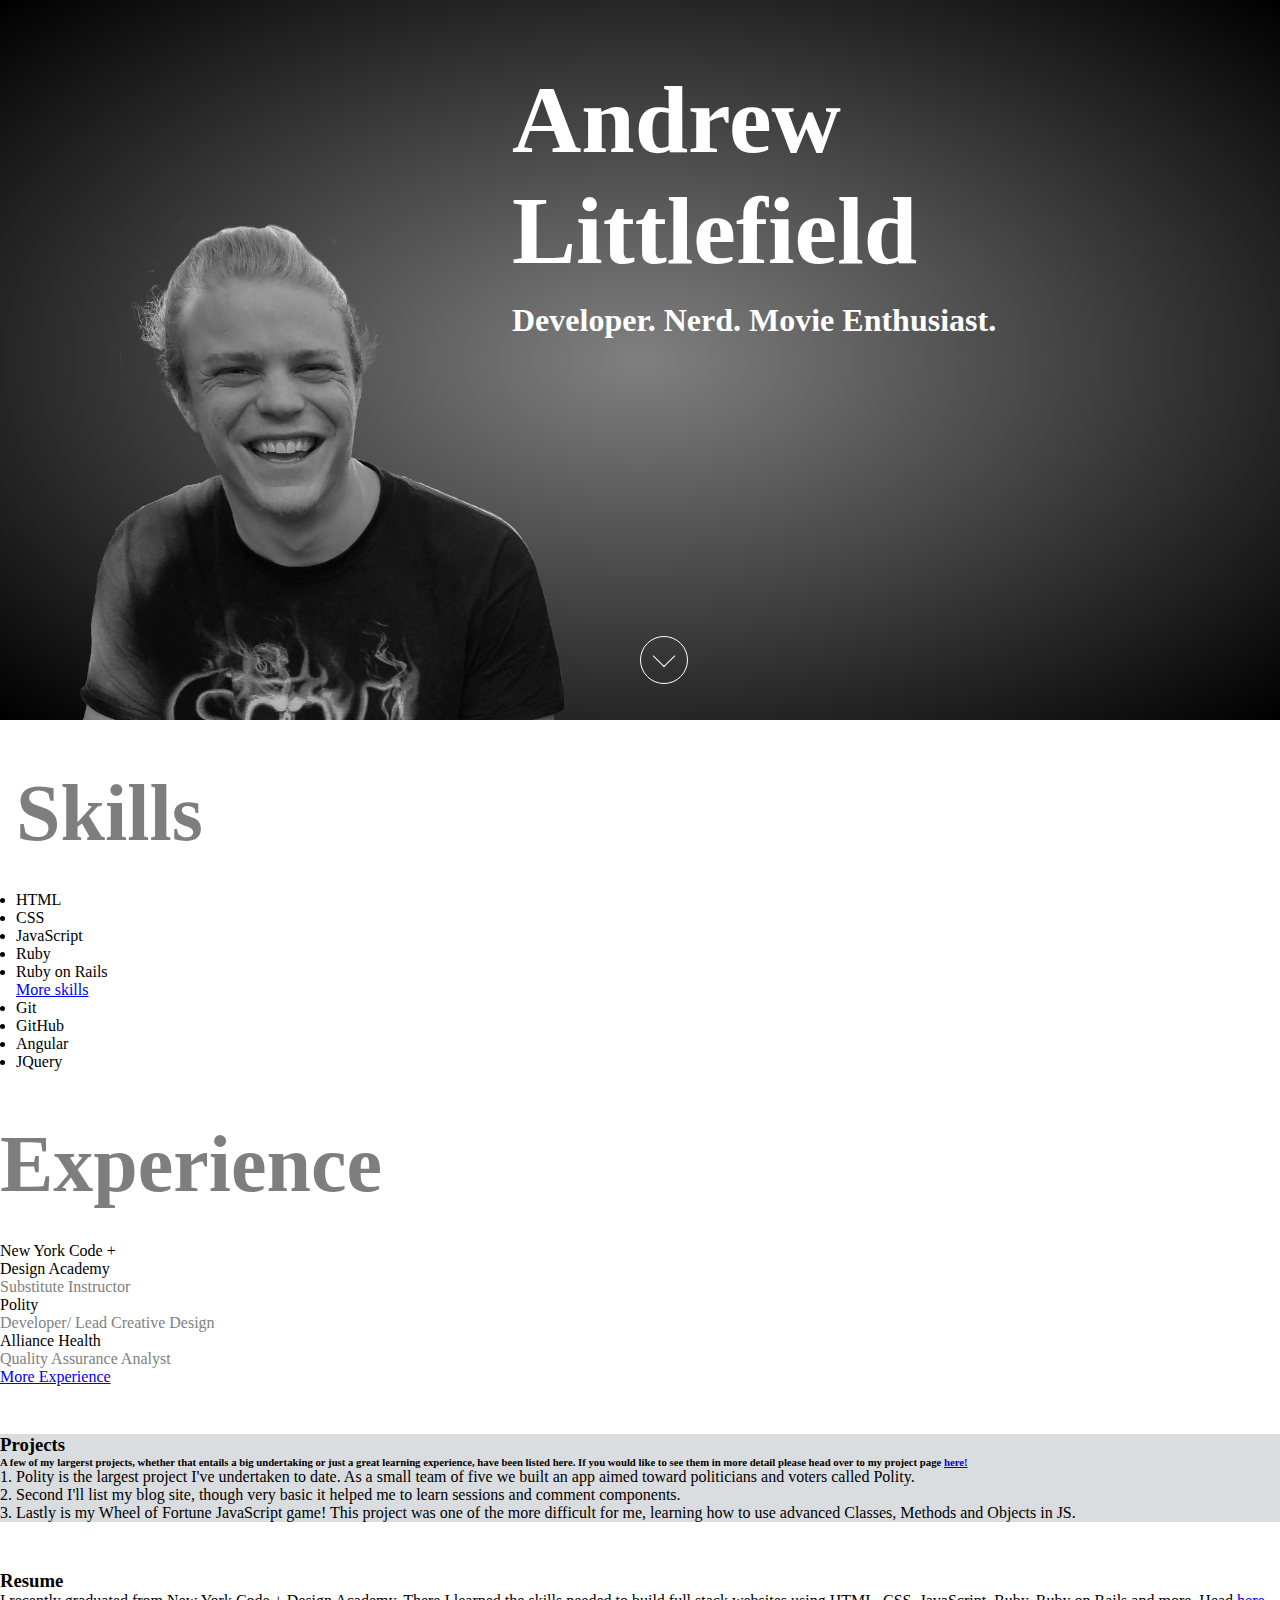
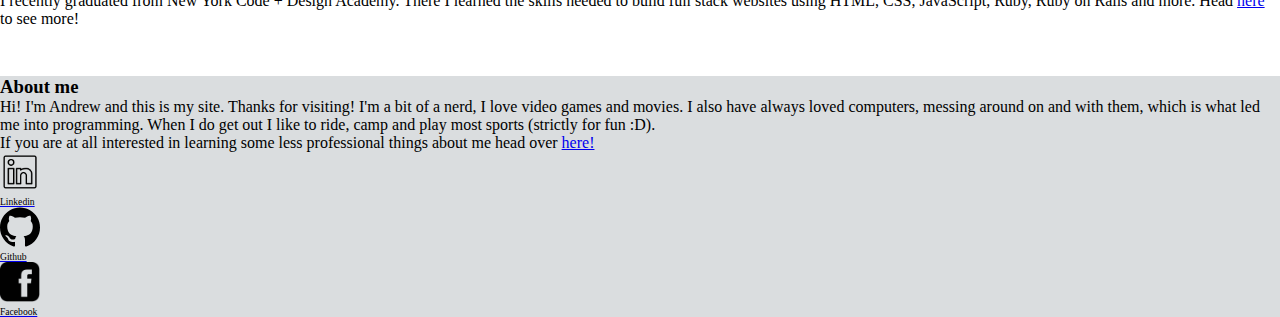
<file: index.html>
<!DOCTYPE html>
<html lang="en">
<head>
	<meta charset="UTF-8">
	<title>Home</title>
	<link rel="stylesheet" href="index.css">
	<link rel="stylesheet" href="https://maxcdn.bootstrapcdn.com/bootstrap/4.0.0-beta.2/css/bootstrap.min.css" integrity="sha384-PsH8R72JQ3SOdhVi3uxftmaW6Vc51MKb0q5P2rRUpPvrszuE4W1povHYgTpBfshb" crossorigin="anonymous">
	<!-- <script src="https://code.jquery.com/jquery-3.2.1.slim.min.js" integrity="sha384-KJ3o2DKtIkvYIK3UENzmM7KCkRr/rE9/Qpg6aAZGJwFDMVNA/GpGFF93hXpG5KkN" crossorigin="anonymous"></script> -->
	<script src="https://cdnjs.cloudflare.com/ajax/libs/popper.js/1.12.9/umd/popper.min.js" integrity="sha384-ApNbgh9B+Y1QKtv3Rn7W3mgPxhU9K/ScQsAP7hUibX39j7fakFPskvXusvfa0b4Q" crossorigin="anonymous"></script>
	<script src="https://maxcdn.bootstrapcdn.com/bootstrap/4.0.0/js/bootstrap.min.js" integrity="sha384-JZR6Spejh4U02d8jOt6vLEHfe/JQGiRRSQQxSfFWpi1MquVdAyjUar5+76PVCmYl" crossorigin="anonymous"></script>
	<script src="https://ajax.googleapis.com/ajax/libs/jquery/3.1.0/jquery.min.js"></script>
	<script src="index.js"></script>
</head>
<!-- Sections to section out homepage -->
<body class="homePage">
	<!-- Navbar -->
	<nav class="navbar navbar-expand navbar-dark bg-dark" id="menu">
	  <button class="navbar-toggler" type="button" data-toggle="collapse" data-target="#navbarNav" aria-controls="navbarNav" aria-expanded="false" aria-label="Toggle navigation">
	    <span class="navbar-toggler-icon"></span>
	  </button>
	  <div class="collapse navbar-collapse" id="navbarNav">
	    <ul class="navbar-nav">
	      <li class="nav-item">
	        <a class="nav-link disabled" href="index.html" onclick="return false">Home <span class="sr-only">(current)</span></a>
	      </li>
	      <li class="nav-item">
	        <a class="nav-link" href="portfolio.html">Projects</a>
	      </li>
	      <li class="nav-item">
	        <a class="nav-link" href="resume.html">Resume</a>
	      </li>
	      <li class="nav-item">
	        <a class="nav-link" href="about.html">About me</a>
	      </li>
	    </ul>
	  </div>
	</nav>
	<!-- Section 1 -->
	<section id="sectionOne" class="demo">
		<div class="relativeContainerProfile">
			<div class="profileContainer">
				<img src="images/grayProfile.png" alt="">
			</div>
		</div>
		<div class="nameContainer">
			<div id="title">Andrew <br> Littlefield</div>
		</div>
		<div class="introContainer">
			<div id="shortIntro">Developer. Nerd. Movie Enthusiast.</div>
		</div>
		<a href="#sectionTwo"><span></span></a>
	</section>
	<!-- Section 2 -->
	<section id="sectionTwo" class="">
		<div class="container">
			<div class="row">
				<div class="col skillContainer">
					<h3 class="sectionTwoTitles">Skills</h3>
					<div class="row">
						<div class="col-6">
							<ul>
								<li>HTML</li>
								<li>CSS</li>
								<li>JavaScript</li>
								<li>Ruby</li>
								<li>Ruby on Rails</li>
							</ul>
							<a href="resume.html" class="btn btn-secondary" role="button">More skills</a>
						</div>
						<div class="col-6">
							<ul>
								<li>Git</li>
								<li>GitHub</li>
								<li>Angular</li>
								<li>JQuery</li>
							</ul>
						</div>
					</div>
						<ul>
						</ul>
				</div>
				<div class="col expContainer">
					<h3 class="sectionTwoTitles" ">Experience</h3>
					<div class="row">
						<div class="col-6">
							<ul>
								<li>New York Code + <br> Design Academy <p>Substitute Instructor</p> </li>
								<li>Polity <p>Developer/ Lead Creative Design</p></li>
							</ul>
						</div>
						<div class="col-6">
							<ul>
								<li>Alliance Health <p>Quality Assurance Analyst</p></li>
							</ul>
						<a href="resume.html" class="btn btn-secondary" role="button">More Experience</a>
						</div>
					</div>
				</div>
			</div>
		</div>
	</section>
	<!-- Section 3 -->
	<section id="sectionThree">
		<div class="container">
			<div class="row">
				<div class="col-12 projectContainer">
					<h3 class="projectsTitle">Projects</h3>
				</div>
			</div>
			<div class="row">
				<div class="col">
					<h6>A few of my largerst projects, whether that entails a big undertaking or just a great learning experience, have been listed here. If you would like to see them in more detail please head over to my project page <a href="portfolio.html" role="button">here!</a></h6>
					<ol>
						<li>Polity is the largest project I've undertaken to date. As a small team of five we built an app aimed toward politicians and voters called Polity.</li>
						<li>Second I'll list my blog site, though very basic it helped me to learn sessions and comment components.</li>
						<li>Lastly is my Wheel of Fortune JavaScript game! This project was one of the more difficult for me, learning how to use advanced Classes, Methods and Objects in JS.</li>
					</ol>
				</div>
			</div>
		</div>
	</section>

	<section id="sectionFour">
		<div class="container">
			<div class="row">
				<div class="col resumeSection">
					<h3 class="resumeTitle">Resume</h3>
				</div>
			</div>
			<div class="row">
				<div class="col">
					<p>I recently graduated from New York Code + Design Academy. There I learned the skills needed to build full stack websites using HTML, CSS, JavaScript, Ruby, Ruby on Rails and more. Head <a href="resume.html">here</a> to see more!</p>
					</ul>
				</div>
			</div>
		</div>
	</section>
	<section id="sectionFive">
		<div class="container">
			<div class="row">
				<div class="col aboutMeContainer">
					<h3 class="aboutMeTitle">About me</h3>
				</div>
			</div>
			<div class="row">
				<div class="col">
					<p>Hi! I'm Andrew and this is my site. Thanks for visiting! I'm a bit of a nerd, I love video games and movies. I also have always loved computers, messing around on and with them, which is what led me into programming. When I do get out I like to ride, camp and play most sports (strictly for fun :D).</p>
					<p>If you are at all interested in learning some less professional things about me head over <a href="about.html">here!</a></p>
					<ul class="list-inline">
					  <li class="list-inline-item"><a href="https://www.linkedin.com/in/andrew-littlefield/" target="_blank"><img src="images/linkedIcon.png" alt="" class="icons"><span class="iconNames">Linkedin</span></a></li>
					  <li class="list-inline-item"><a href="https://github.com/a-littlefield" target="_blank"><img src="images/githubIcon.svg" alt="" class="icons"><span class="iconNames">Github</span></a></li>
					  <li class="list-inline-item"><a href="https://www.facebook.com/andrew.littlefield.7" target="_blank"><img src="images/facebookIcon.png" alt="" class="icons"><span class="iconNames">Facebook</span></a></li>
					</ul>
				</div>
			</div>
		</div>
	</section>
</body>
</html>
</file>
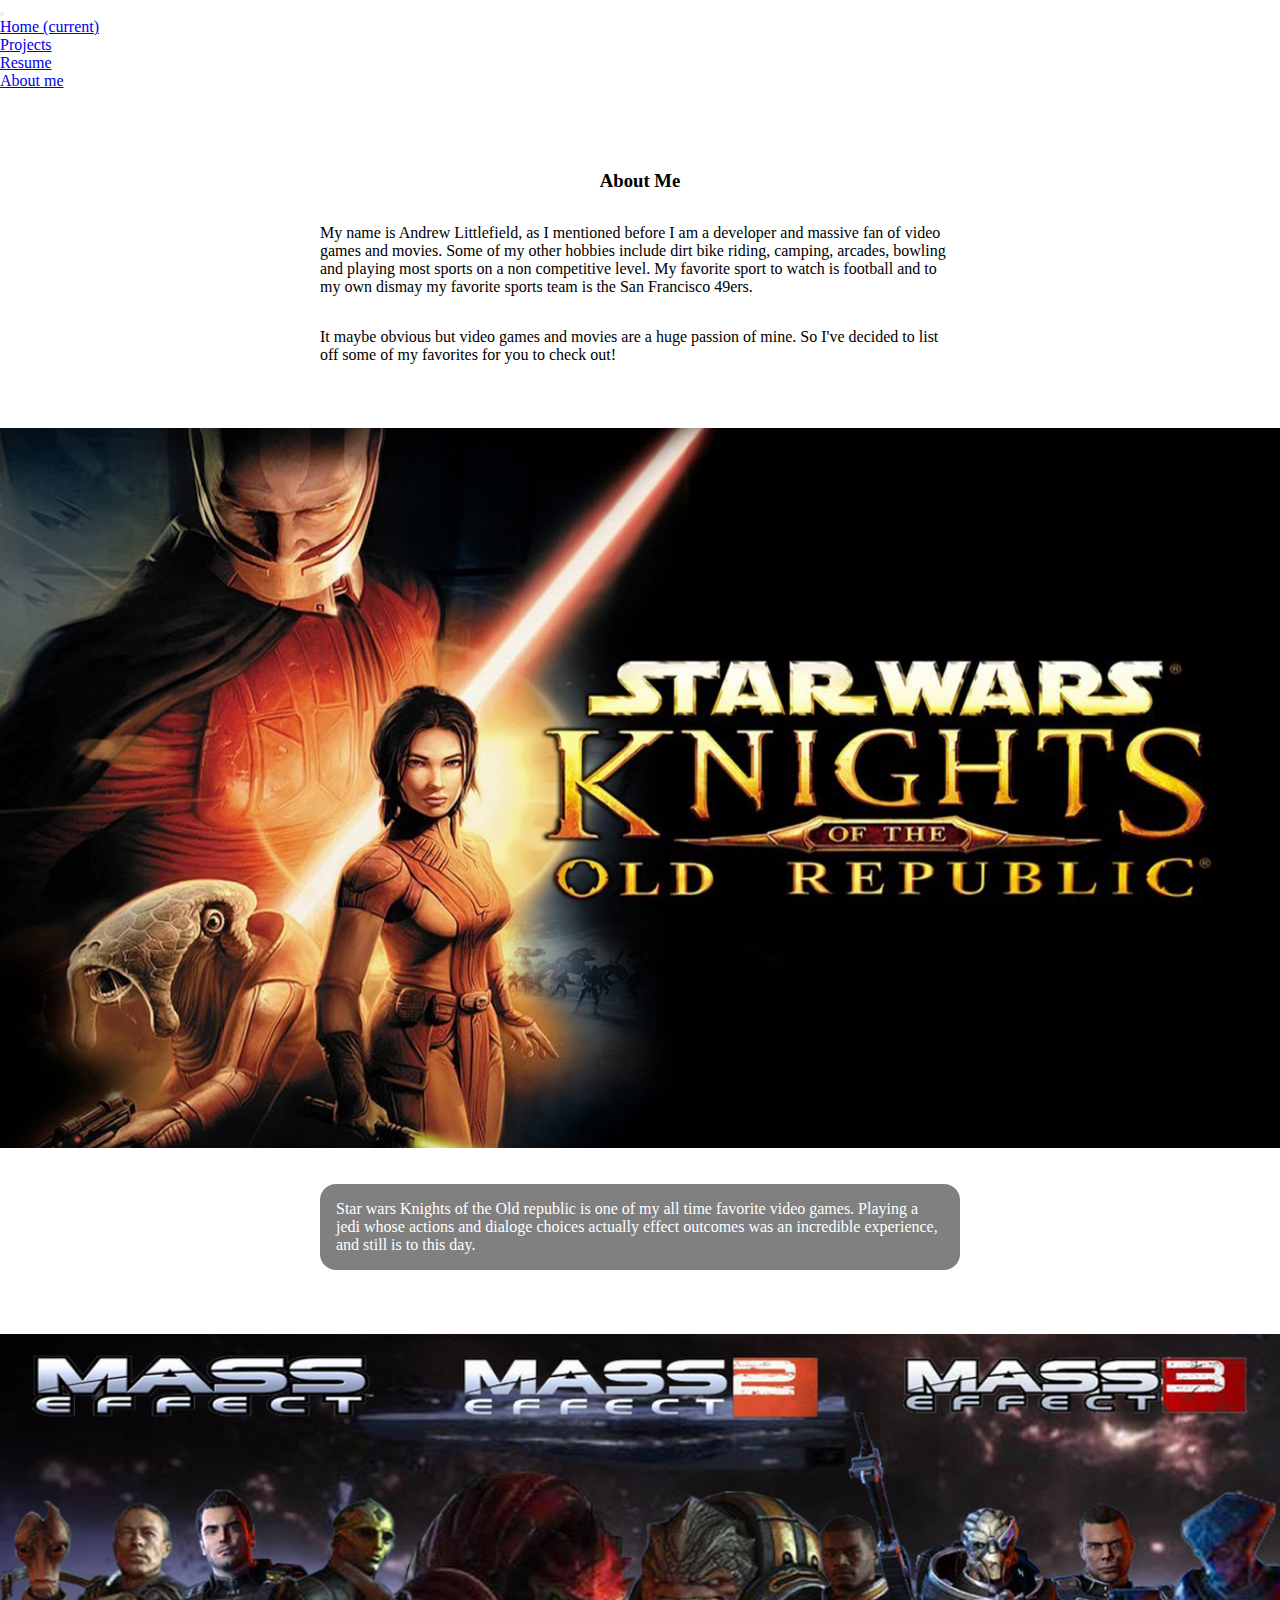
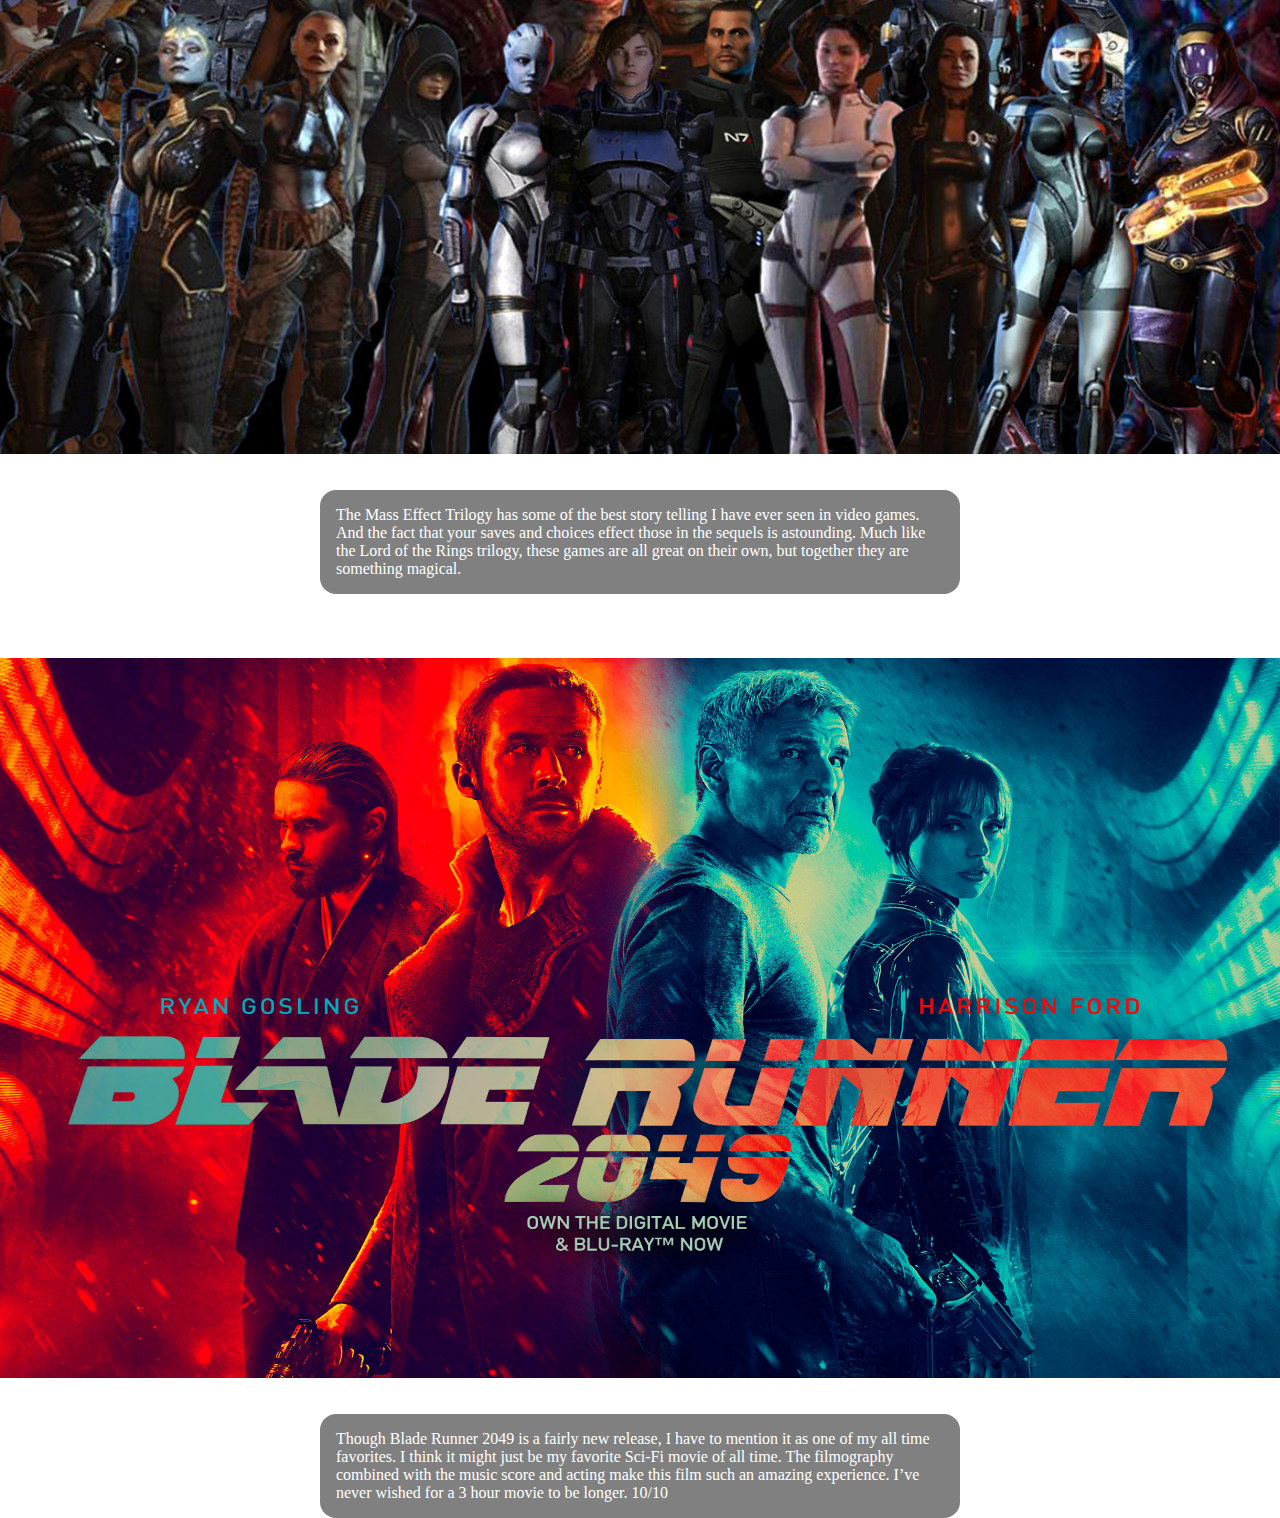
<file: about.html>
<!DOCTYPE html>
<html lang="en">
<head>
	<meta charset="UTF-8">
	<title>About Me</title>
	<link rel="stylesheet" href="index.css">
	<link rel="stylesheet" href="https://maxcdn.bootstrapcdn.com/bootstrap/4.0.0-beta.2/css/bootstrap.min.css" integrity="sha384-PsH8R72JQ3SOdhVi3uxftmaW6Vc51MKb0q5P2rRUpPvrszuE4W1povHYgTpBfshb" crossorigin="anonymous">
	<script src="https://cdnjs.cloudflare.com/ajax/libs/popper.js/1.12.9/umd/popper.min.js" integrity="sha384-ApNbgh9B+Y1QKtv3Rn7W3mgPxhU9K/ScQsAP7hUibX39j7fakFPskvXusvfa0b4Q" crossorigin="anonymous"></script>
	<script src="https://maxcdn.bootstrapcdn.com/bootstrap/4.0.0/js/bootstrap.min.js" integrity="sha384-JZR6Spejh4U02d8jOt6vLEHfe/JQGiRRSQQxSfFWpi1MquVdAyjUar5+76PVCmYl" crossorigin="anonymous"></script>
	<script src="https://ajax.googleapis.com/ajax/libs/jquery/3.1.0/jquery.min.js"></script>
	<script src="index.js"></script>
</head>
<body>
	<nav class="navbar navbar-expand navbar-dark bg-dark fixed-top">
	  <button class="navbar-toggler" type="button" data-toggle="collapse" data-target="#navbarNav" aria-controls="navbarNav" aria-expanded="false" aria-label="Toggle navigation">
	    <span class="navbar-toggler-icon"></span>
	  </button>
	  <div class="collapse navbar-collapse" id="navbarNav">
	    <ul class="navbar-nav">
	      <li class="nav-item">
	        <a class="nav-link" href="index.html">Home <span class="sr-only">(current)</span></a>
	      </li>
	      <li class="nav-item">
	        <a class="nav-link" href="portfolio.html">Projects</a>
	      </li>
	      <li class="nav-item">
	        <a class="nav-link" href="resume.html">Resume</a>
	      </li>
	      <li class="nav-item">
	        <a class="nav-link disabled" href="about.html" onclick="return false">About me</a>
	      </li>
	    </ul>
	  </div>
	</nav>
	<h3 class="aboutMePageTitle">About Me</h3>
	<p class="aboutMe">My name is Andrew Littlefield, as I mentioned before I am a developer and massive fan of video games and movies. Some of my other hobbies include dirt bike riding, camping, arcades, bowling and playing most sports on a non competitive level. My favorite sport to watch is football and to my own dismay my favorite sports team is the San Francisco 49ers. </p>
	<p class="aboutMe">It maybe obvious but video games and movies are a huge passion of mine. So I've decided to list off some of my favorites for you to check out!</p>
	<!-- Movies/Games -->
	<img src="images/kotor.jpg" alt="" class="aboutMeImages">
	<p class="imageDesc">Star wars Knights of the Old republic is one of my all time favorite video games. Playing a jedi whose actions and dialoge choices actually effect outcomes was an incredible experience, and still is to this day.</p>
	<img src="images/massEffect.jpg" alt="" class="aboutMeImages">
	<p class="imageDesc">The Mass Effect Trilogy has some of the best story telling I have ever seen in video games. And the fact that your saves and choices effect those in the sequels is astounding. Much like the Lord of the Rings trilogy, these games are all great on their own, but together they are something magical.</p>
	<img src="images/bladeRunner.jpg" alt="" class="aboutMeImages">
	<p class="imageDesc" style="margin-bottom: 2rem;">Though Blade Runner 2049 is a fairly new release, I have to mention it as one of my all time favorites. I think it might just be my favorite Sci-Fi movie of all time. The filmography combined with the music score and acting make this film such an amazing experience. I’ve never wished for a 3 hour movie to be longer. 10/10</p>

</body>
</html>
</file>
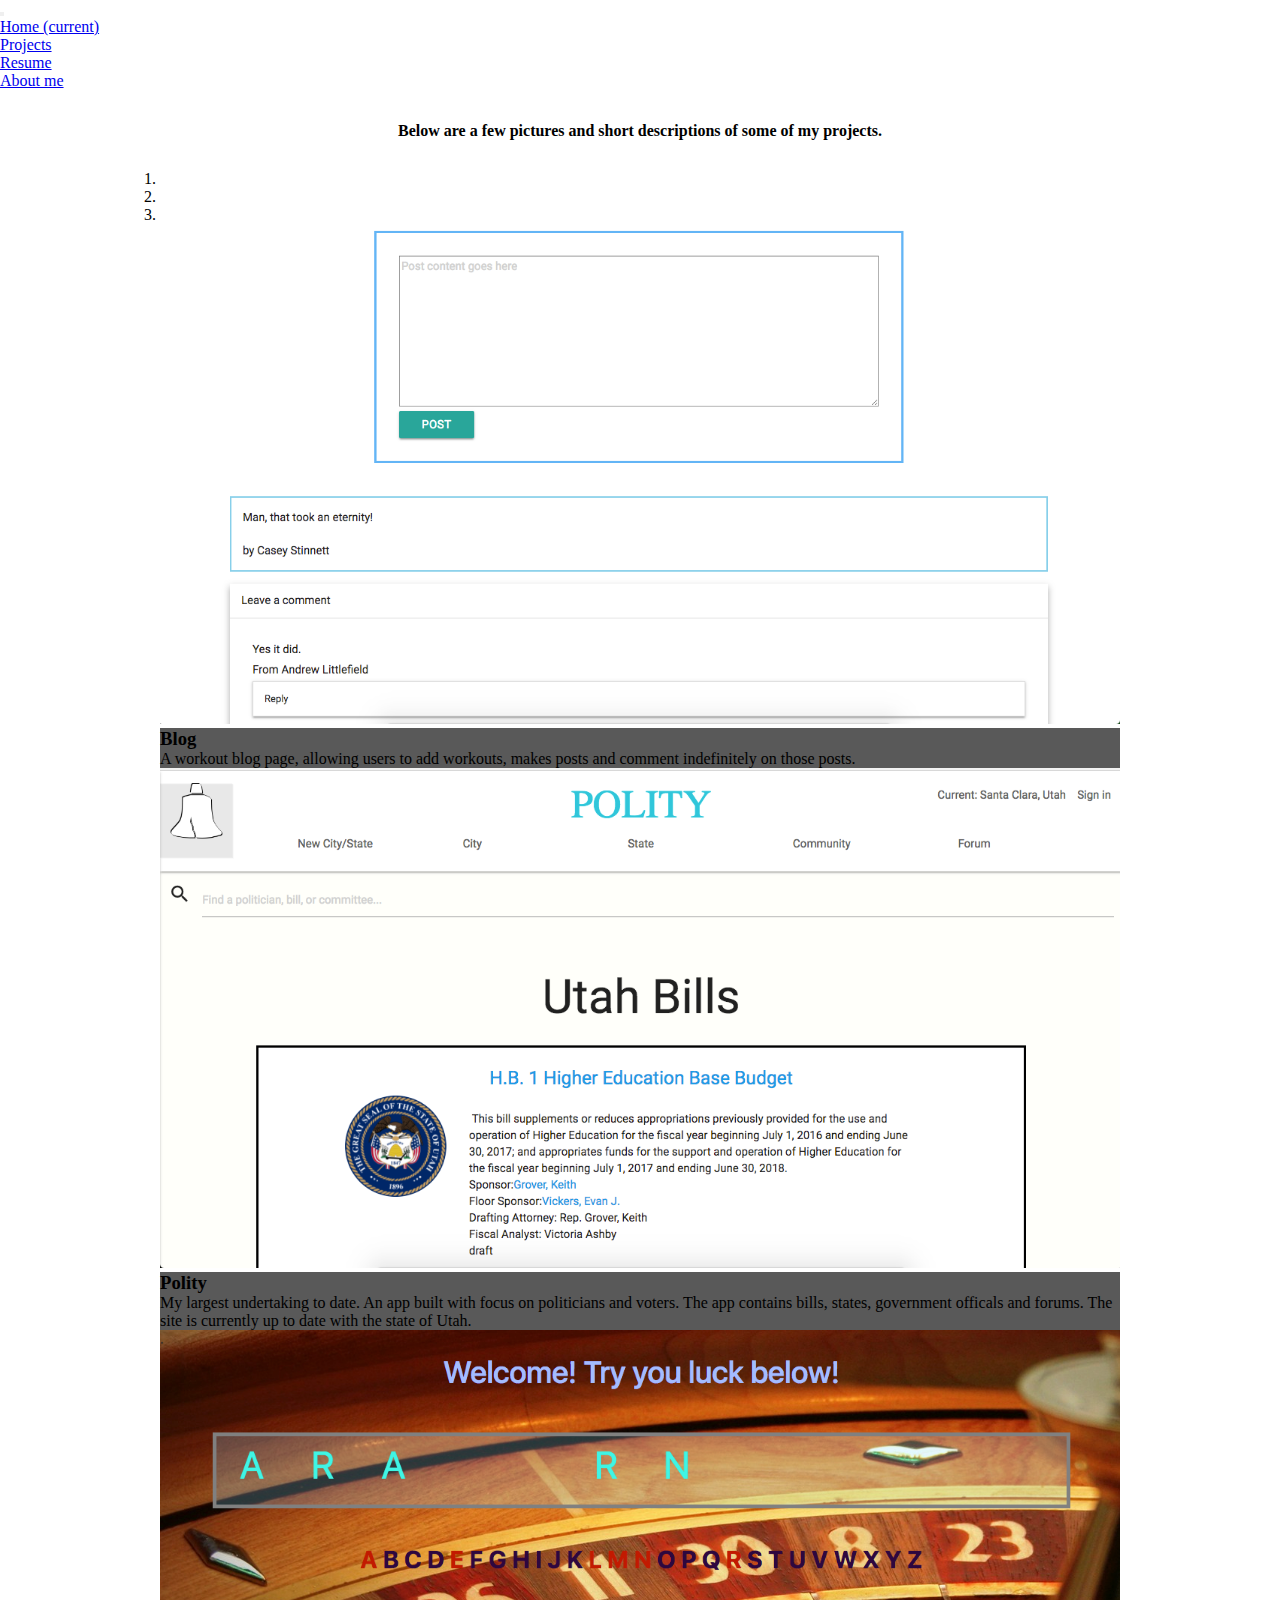
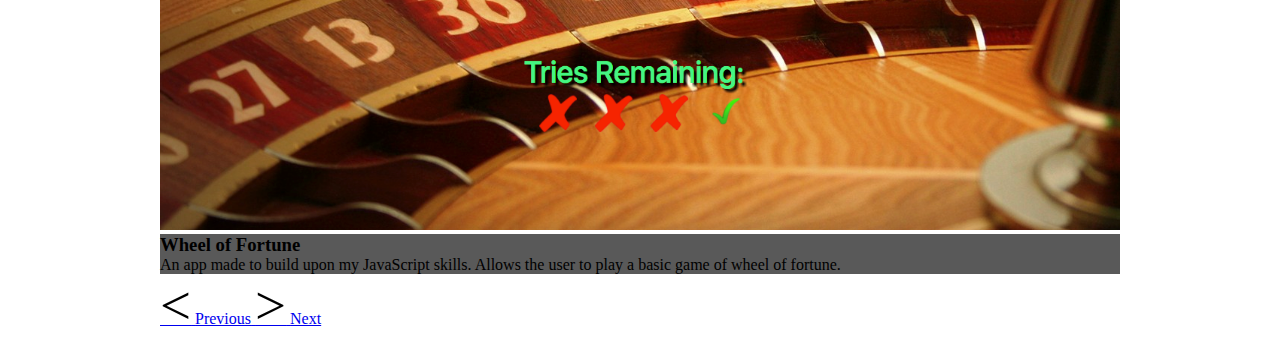
<file: portfolio.html>
<!DOCTYPE html>
<html lang="en">
<head>
	<meta charset="UTF-8">
	<title>Portfolio</title>
	<link rel="stylesheet" href="index.css">
	<link rel="stylesheet" href="https://maxcdn.bootstrapcdn.com/bootstrap/4.0.0-beta.2/css/bootstrap.min.css" integrity="sha384-PsH8R72JQ3SOdhVi3uxftmaW6Vc51MKb0q5P2rRUpPvrszuE4W1povHYgTpBfshb" crossorigin="anonymous">
	<script src="https://ajax.googleapis.com/ajax/libs/jquery/3.1.0/jquery.min.js"></script>
	<script src="https://cdnjs.cloudflare.com/ajax/libs/popper.js/1.12.9/umd/popper.min.js" integrity="sha384-ApNbgh9B+Y1QKtv3Rn7W3mgPxhU9K/ScQsAP7hUibX39j7fakFPskvXusvfa0b4Q" crossorigin="anonymous"></script>
	<script src="https://maxcdn.bootstrapcdn.com/bootstrap/4.0.0/js/bootstrap.min.js" integrity="sha384-JZR6Spejh4U02d8jOt6vLEHfe/JQGiRRSQQxSfFWpi1MquVdAyjUar5+76PVCmYl" crossorigin="anonymous"></script>
	<script src="index.js"></script>
</head>
<body>
	<!-- Navbar -->
	<nav class="navbar navbar-expand navbar-dark bg-dark">
	  <button class="navbar-toggler" type="button" data-toggle="collapse" data-target="#navbarNav" aria-controls="navbarNav" aria-expanded="false" aria-label="Toggle navigation">
	    <span class="navbar-toggler-icon"></span>
	  </button>
	  <div class="collapse navbar-collapse" id="navbarNav">
	    <ul class="navbar-nav">
	      <li class="nav-item">
	        <a class="nav-link" href="index.html">Home <span class="sr-only">(current)</span></a>
	      </li>
	      <li class="nav-item">
	        <a class="nav-link disabled" href="portfolio.html" onclick="return false">Projects</a>
	      </li>
	      <li class="nav-item">
	        <a class="nav-link" href="resume.html">Resume</a>
	      </li>
	      <li class="nav-item">
	        <a class="nav-link" href="about.html">About me</a>
	      </li>
	    </ul>
	  </div>
	</nav>

	<h4 style="display: flex; justify-content: center; margin-top: 2rem;">Below are a few pictures and short descriptions of some of my projects.</h4>

	<div id="myCarousel" class="carousel slide" data-ride="carousel">
	  <ol class="carousel-indicators">
	    <li data-target="#myCarousel" data-slide-to="0" class="active"></li>
	    <li data-target="#myCarousel" data-slide-to="1"></li>
	    <li data-target="#myCarousel" data-slide-to="2"></li>
	  </ol>
	  <div class="carousel-inner">
	    <div class="carousel-item active">
	      <img class="d-block w-100" src="images/workoutBlog.png" alt="Second slide">
	      <div class="carousel-caption d-none d-md-block">
			    <h3>Blog</h3>
			    <p>A workout blog page, allowing users to add workouts, makes posts and comment indefinitely on those posts.</p>
			  </div>
	    </div>
	    <div class="carousel-item">
	      <img class="d-block w-100" src="images/polity.png" alt="Third slide">
	      <div class="carousel-caption d-none d-md-block">
			    <h3>Polity</h3>
			    <p>My largest undertaking to date. An app built with focus on politicians and voters. The app contains bills, states, government officals and forums. The site is currently up to date with the state of Utah.</p>
			  </div>
	    </div>
	    <div class="carousel-item">
	      <img src="images/wof.png" alt="First slide">
	      <div class="carousel-caption d-none d-md-block">
			    <h3>Wheel of Fortune</h3>
			    <p>An app made to build upon my JavaScript skills. Allows the user to play a basic game of wheel of fortune.</p>
			  </div>
	    </div>
	  </div>
	  <a class="carousel-control-prev" href="#myCarousel" role="button" data-slide="prev">
	    <span class="carousel-control-prev-icon" aria-hidden="true"></span>
	    <span class="sr-only">Previous</span>
	  </a>
	  <a class="carousel-control-next" href="#myCarousel" role="button" data-slide="next">
	    <span class="carousel-control-next-icon" aria-hidden="true"></span>
	    <span class="sr-only">Next</span>
	  </a>
	</div>
	
</body>
</html>
</file>
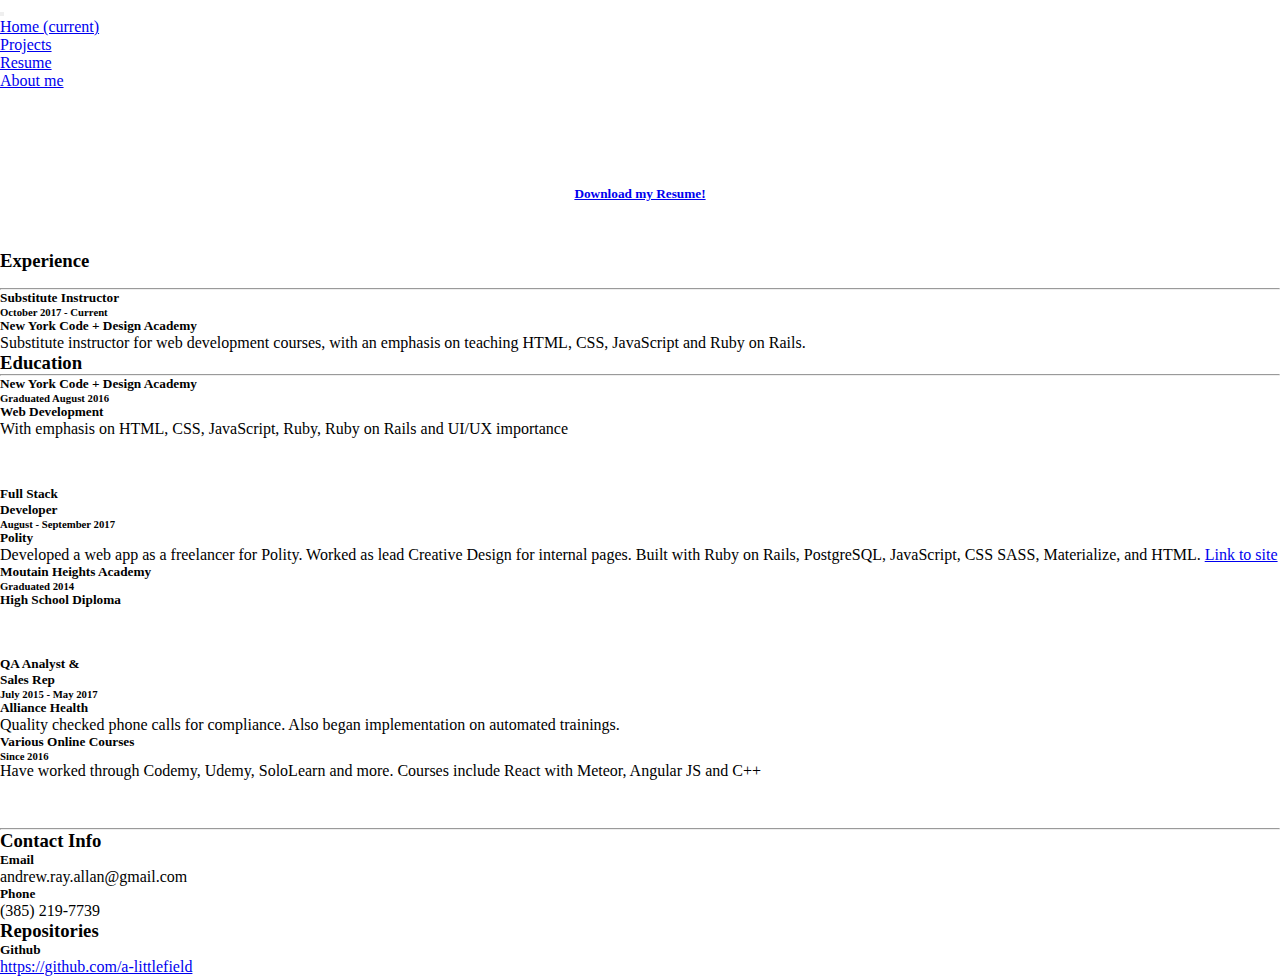
<file: resume.html>
<!DOCTYPE html>
<html lang="en">
<head>
	<meta charset="UTF-8">
	<title>Resume</title>
	<link rel="stylesheet" href="index.css">
	<link rel="stylesheet" href="https://maxcdn.bootstrapcdn.com/bootstrap/4.0.0-beta.2/css/bootstrap.min.css" integrity="sha384-PsH8R72JQ3SOdhVi3uxftmaW6Vc51MKb0q5P2rRUpPvrszuE4W1povHYgTpBfshb" crossorigin="anonymous">
	<script src="https://cdnjs.cloudflare.com/ajax/libs/popper.js/1.12.9/umd/popper.min.js" integrity="sha384-ApNbgh9B+Y1QKtv3Rn7W3mgPxhU9K/ScQsAP7hUibX39j7fakFPskvXusvfa0b4Q" crossorigin="anonymous"></script>
	<script src="https://maxcdn.bootstrapcdn.com/bootstrap/4.0.0/js/bootstrap.min.js" integrity="sha384-JZR6Spejh4U02d8jOt6vLEHfe/JQGiRRSQQxSfFWpi1MquVdAyjUar5+76PVCmYl" crossorigin="anonymous"></script>
	<script src="https://ajax.googleapis.com/ajax/libs/jquery/3.1.0/jquery.min.js"></script>
	<script src="index.js"></script>
</head>
<body>
	<nav class="navbar navbar-expand navbar-dark bg-dark fixed-top">
	  <button class="navbar-toggler" type="button" data-toggle="collapse" data-target="#navbarNav" aria-controls="navbarNav" aria-expanded="false" aria-label="Toggle navigation">
	    <span class="navbar-toggler-icon"></span>
	  </button>
	  <div class="collapse navbar-collapse" id="navbarNav">
	    <ul class="navbar-nav">
	      <li class="nav-item">
	        <a class="nav-link" href="index.html">Home <span class="sr-only">(current)</span></a>
	      </li>
	      <li class="nav-item">
	        <a class="nav-link" href="portfolio.html">Projects</a>
	      </li>
	      <li class="nav-item">
	        <a class="nav-link disabled" href="resume.html" onclick="return false">Resume</a>
	      </li>
	      <li class="nav-item">
	        <a class="nav-link" href="about.html">About me</a>
	      </li>
	    </ul>
	  </div>
	</nav>
	<!-- Beggining of page layout -->
	<div class="container">
		<div class="row">
			<div class="col-12">
				<h5 class="resumeDownload"><a class="btn btn-secondary" href="images/resume.pdf" download role="button">Download my Resume!</a></h5>
			</div>
		</div>
		<div class="row resumeRows">
			<div class="col-6">
				<h3 class="resumeBlockTitle">Experience</h3>
				<hr>
				<!-- Nested rows for eye candy -->
				<div class="row">
					<div class="col-4">
						<h5>Substitute Instructor</h5>
						<h6>October 2017 - Current</h6>
					</div>
					<div class="col-8">
						<h5>New York Code + Design Academy</h5>
						<p>Substitute instructor for web development courses, with an emphasis on teaching HTML, CSS, JavaScript and Ruby on Rails.</p>
					</div>
				</div>
			</div>
			<div class="col-6">
				<h3>Education</h3>
				<hr>
				<!-- Nested rows for eye candy -->
				<div class="row">
					<div class="col-4">
						<h5>New York Code + Design Academy</h5>
						<h6>Graduated August 2016</h6>
					</div>
					<div class="col-8">
						<h5>Web Development</h5>
						<p>With emphasis on HTML, CSS, JavaScript, Ruby, Ruby on Rails and UI/UX importance</p>
					</div>
				</div>
			</div>
		</div>
		<div class="row resumeRows">
			<div class="col-6">
				<!-- Nested rows for eye candy -->
				<div class="row">
					<div class="col-4">
						<h5>Full Stack <br> Developer</h5>
						<h6>August - September 2017</h6>
					</div>
					<div class="col-8">
						<h5>Polity</h5>
						<p>
							Developed a web app as a freelancer for Polity. Worked as lead Creative Design for internal pages. Built with	Ruby on Rails, PostgreSQL, JavaScript, CSS SASS, Materialize, and HTML.
							<a href="https://gopolity.herokuapp.com/states/bills" target="_blank">Link to site</a>
						</p>
					</div>
				</div>
			</div>
			<div class="col-6">
				<div class="row">
				<!-- Nested rows for eye candy -->
					<div class="col-4">
						<h5>Moutain Heights Academy</h5>
						<h6>Graduated 2014</h6>
					</div>
					<div class="col-8">
						<h5>High School Diploma</h5>
					</div>
				</div>
			</div>
		</div>
		<div class="row resumeRows">
			<div class="col-6">
				<!-- Nested rows for eye candy -->
				<div class="row">
					<div class="col-4">
						<h5>QA Analyst & <br> Sales Rep</h5>
						<h6>July 2015 - May 2017</h6>
					</div>
					<div class="col-8">
						<h5>Alliance Health</h5>
						<p>Quality checked phone calls for compliance. Also began implementation on automated trainings.</p>
					</div>
				</div>
			</div>
			<div class="col-6">
				<!-- Nested rows for eye candy -->
				<div class="row">
					<div class="col-4">
						<h5>Various Online Courses</h5>
						<h6>Since 2016</h6>
					</div>
					<div class="col-8">
						<p>Have worked through Codemy, Udemy, SoloLearn and more. Courses include React with Meteor, Angular JS and C++</p>
					</div>
				</div>
			</div>
		</div>
		<hr>
		<div class="row">
			<div class="col -6">
				<h3>Contact Info</h3>
				<div class="row">
					<div class="col-2">
						<h5>Email</h5>
					</div>
					<div class="col-10">
						<p>andrew.ray.allan@gmail.com</p>
					</div>
				</div>
				<div class="row">
					<div class="col-2">
						<h5>Phone</h5>
					</div>
					<div class="col-10">
						<p>(385) 219-7739</p>
					</div>
				</div>
			</div>
			<div class="col-6">
				<h3>Repositories</h3>
				<div class="row">
					<div class="col-2">
						<h5>Github</h5>
					</div>
					<div class="col-10">
						<p><a href="https://github.com/a-littlefield" target="_blank">https://github.com/a-littlefield</a></p>
					</div>
				</div>
			</div>
		</div>
	</div>
</body>
</html>
</file>
<file: index.css>
* {
	margin: 0;
	padding: 0;
}
html, body {
	height: 100%;
}
section {
	
}
section::after {
	position: absolute;
	bottom: 0;
	left: 0;
	content: '';
	width: 100%;
	height: 80%;
}
.demo a {
  position: absolute;
  bottom: 20px;
  left: 50%;
  z-index: 2;
  display: inline-block;
  transform: translate(0, -50%);
  color: #fff;
  letter-spacing: .1em;
  text-decoration: none;
  transition: opacity .3s;
}

#sectionOne a span::after {
  position: absolute;
  top: 50%;
  left: 50%;
  content: '';
  width: 16px;
  height: 16px;
  margin: -12px 0 0 -8px;
  border-left: 1px solid #fff;
  border-bottom: 1px solid #fff;
  transform: rotate(-45deg);
  box-sizing: border-box;
}

#sectionOne a span {
  position: absolute;
  bottom: 1rem;
  left: 50%;
  width: 48px;
  height: 48px;
  border: 1px solid #fff;
  border-radius: 100%;
  box-sizing: border-box;
}

#sectionOne a span::before {
  position: absolute;
  content: '';
  width: 44px;
  height: 44px;
  box-shadow: 0 0 0 0 rgba(255,255,255,.1);
  border-radius: 100%;
  opacity: 0;
  animation: sdb03 3s infinite;
  box-sizing: border-box;
}

@keyframes sdb03 {
  0% {
    opacity: 0;
  }
  30% {
    opacity: 1;
  }
  60% {
    box-shadow: 0 0 0 60px rgba(255,255,255,.1);
    opacity: 0;
  }
  100% {
    opacity: 0;
  }
}

#sectionOne {
	background: radial-gradient(grey, black);
	position: relative;
	width: 100%;
	height: 100%;
	max-height: 720px;
}

/*End of section transition css*/

.nameContainer {
	display: flex;
	margin-left: 40%;
}

#title {
  justify-content: center;
  font-weight: bold;
  font-size: 6rem;
	margin-top: 4rem;
	color: white;
}

.introContainer {
	display: flex;
	margin-left: 40%;
}
#shortIntro {
  justify-content: center;
  font-weight: bold;
  font-size: 2rem;
	margin-top: 1rem;
	color: white;
}

.profileContainer {
	position: absolute;
	bottom: 0;
	left: 4rem;
}

.profileContainer img {
	width: 500px;
	height: 500px;
	margin-top: 2rem;
	float: left;
	bottom: 0;
}

.leavePage {
	display: flex;
	justify-content: center;
}

.skillContainer {
	margin: 3rem 0 0 1rem;
}

.skillContainer h3 {
	margin-left: 0rem;

}

.expContainer  {
	margin: 3rem 0 0 0;
}

.sectionTwoTitles {
	opacity: 0.5;
	font-size: 5rem;
	margin-bottom: 2rem;
}

.expContainer p {
	color: grey;
}

.projectsTitle {
	display: flex;
	justify-content: flex-start;
	margin-top: 3rem;
}

.resumeTitle {
	display: flex;
	justify-content: flex-start;
	margin-top: 3rem;
}

.aboutMeTitle {
	display: flex;
	justify-content: flex-start;
	margin-top: 3rem;
}

.aboutMePageTitle {
	display: flex;
	justify-content: center;
	margin-top: 5rem;
}

.aboutMeIntro {
	margin: 0 12rem;
}

.resumeRows {
	margin-bottom: 3rem;
}

.resumeBlockTitle {
	margin-bottom: 1rem;
}

#navbarNav {
	justify-content: flex-end;
}

.nav-item {
	padding-right: 4rem;
}

#menu {
	position: fixed;
	width: 100%;
	display: none;
	z-index: 1;
}

.fixNav {
	position: fixed;
}

.resumeDownload {
	display: flex;
	justify-content: center;
	margin: 6rem 0 3rem 0;
}

.aboutMe, .imageDesc {
	margin: 2rem 20rem 0rem 20rem;
	justify-content: center;
}

.aboutMeImages {
	margin-top: 4rem;
	width: 100%;
	height: 720px;
}

.imageDesc {
	padding: 1rem;
	background: grey;
	border-radius: 1rem;
	color: white;
}

.carousel-inner img {
	width: 100%;
	height: 500px;
}

#myCarousel {
	width: 75%;
	margin: auto;
	margin-top: 30px;
}

.carousel-control-prev-icon, .carousel-control-next-icon {
	  background-image: none!important;
}

.carousel-control-next-icon:after
{
  content: '>';
  font-size: 55px;
  color: black;
}

.carousel-control-prev-icon:after {
  content: '<';
  font-size: 55px;
  color: black;
}

.carousel-caption {
	background: rgba(0, 0, 0, 0.65);
}

#sectionThree ol {
	list-style-position: inside;
}

#sectionFive {
	background: rgba(133, 142, 149, 0.3);
}

#sectionThree {
	background-color: rgba(133, 142, 149, 0.3);
}

.icons {
	width: 40px;
	height: auto;
}

.iconNames {
	display: block;
	font-size: .6rem;
	color: black;
}
</file>
